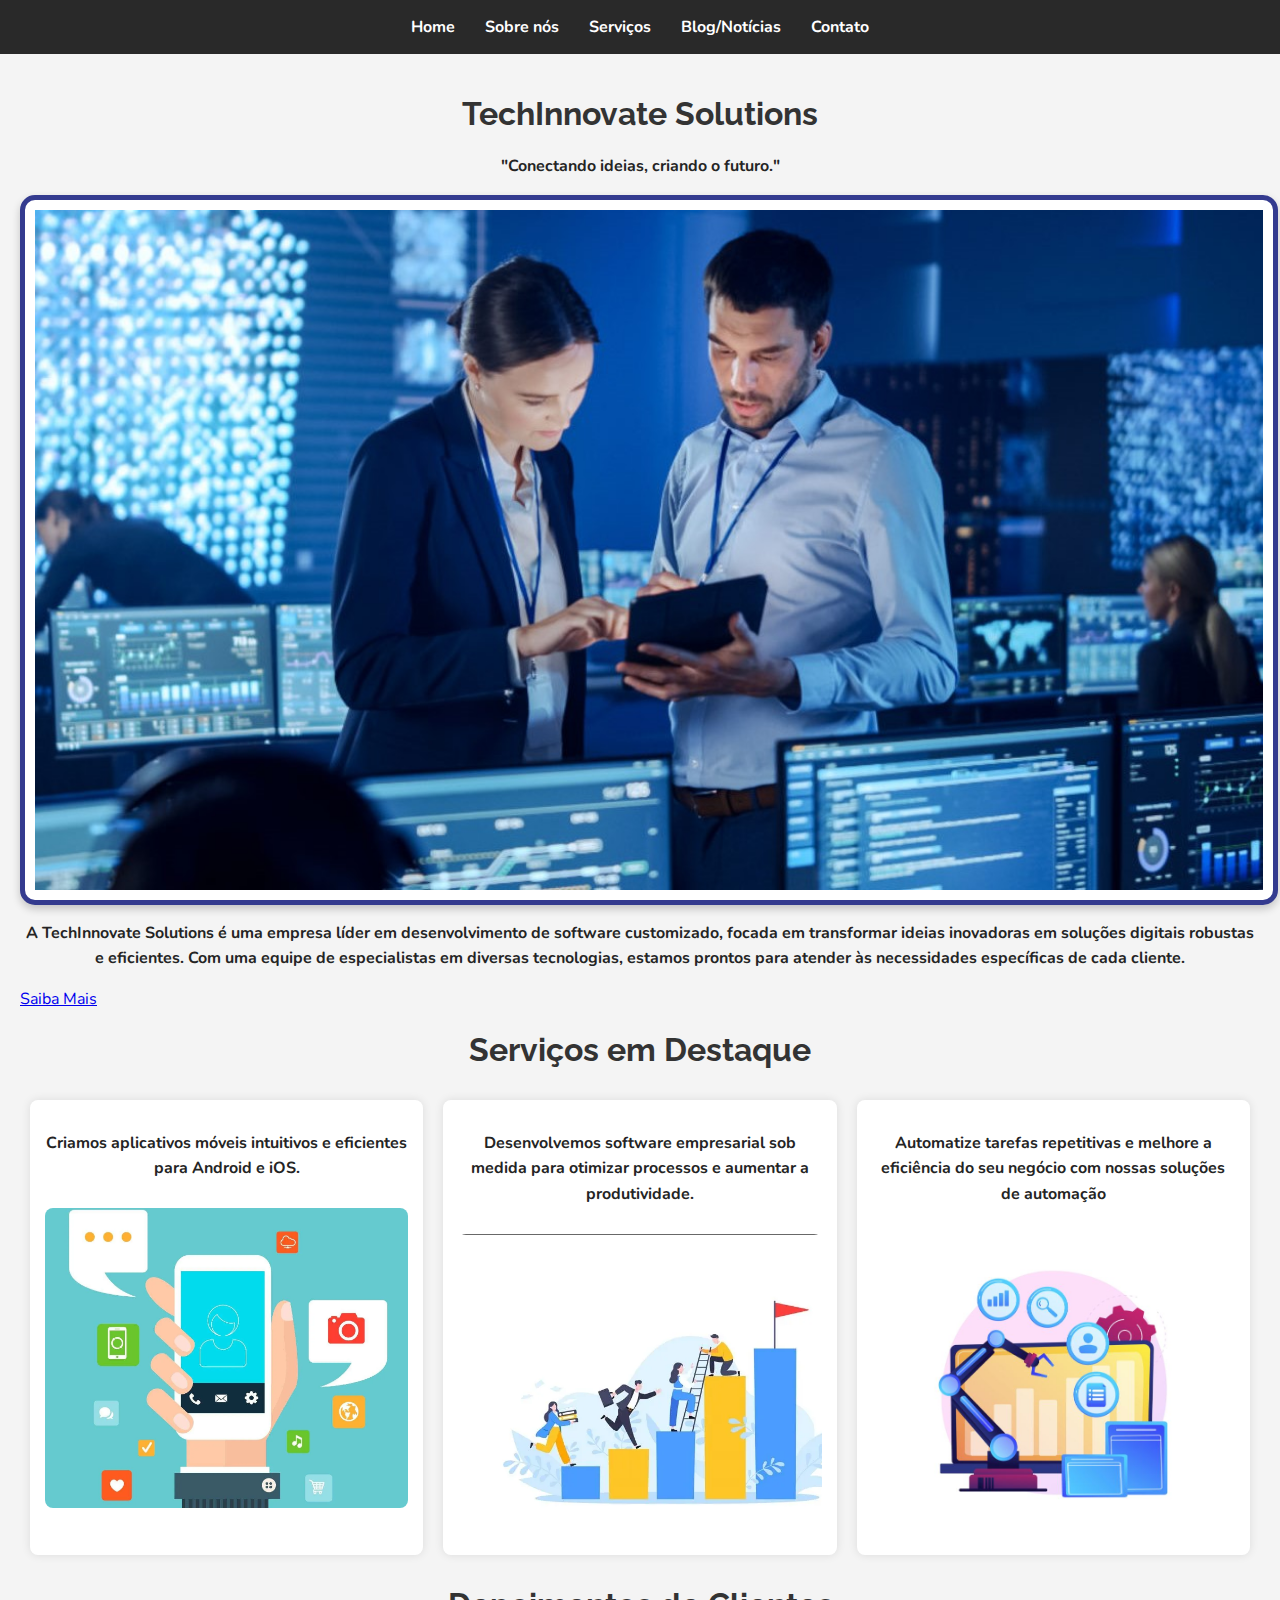
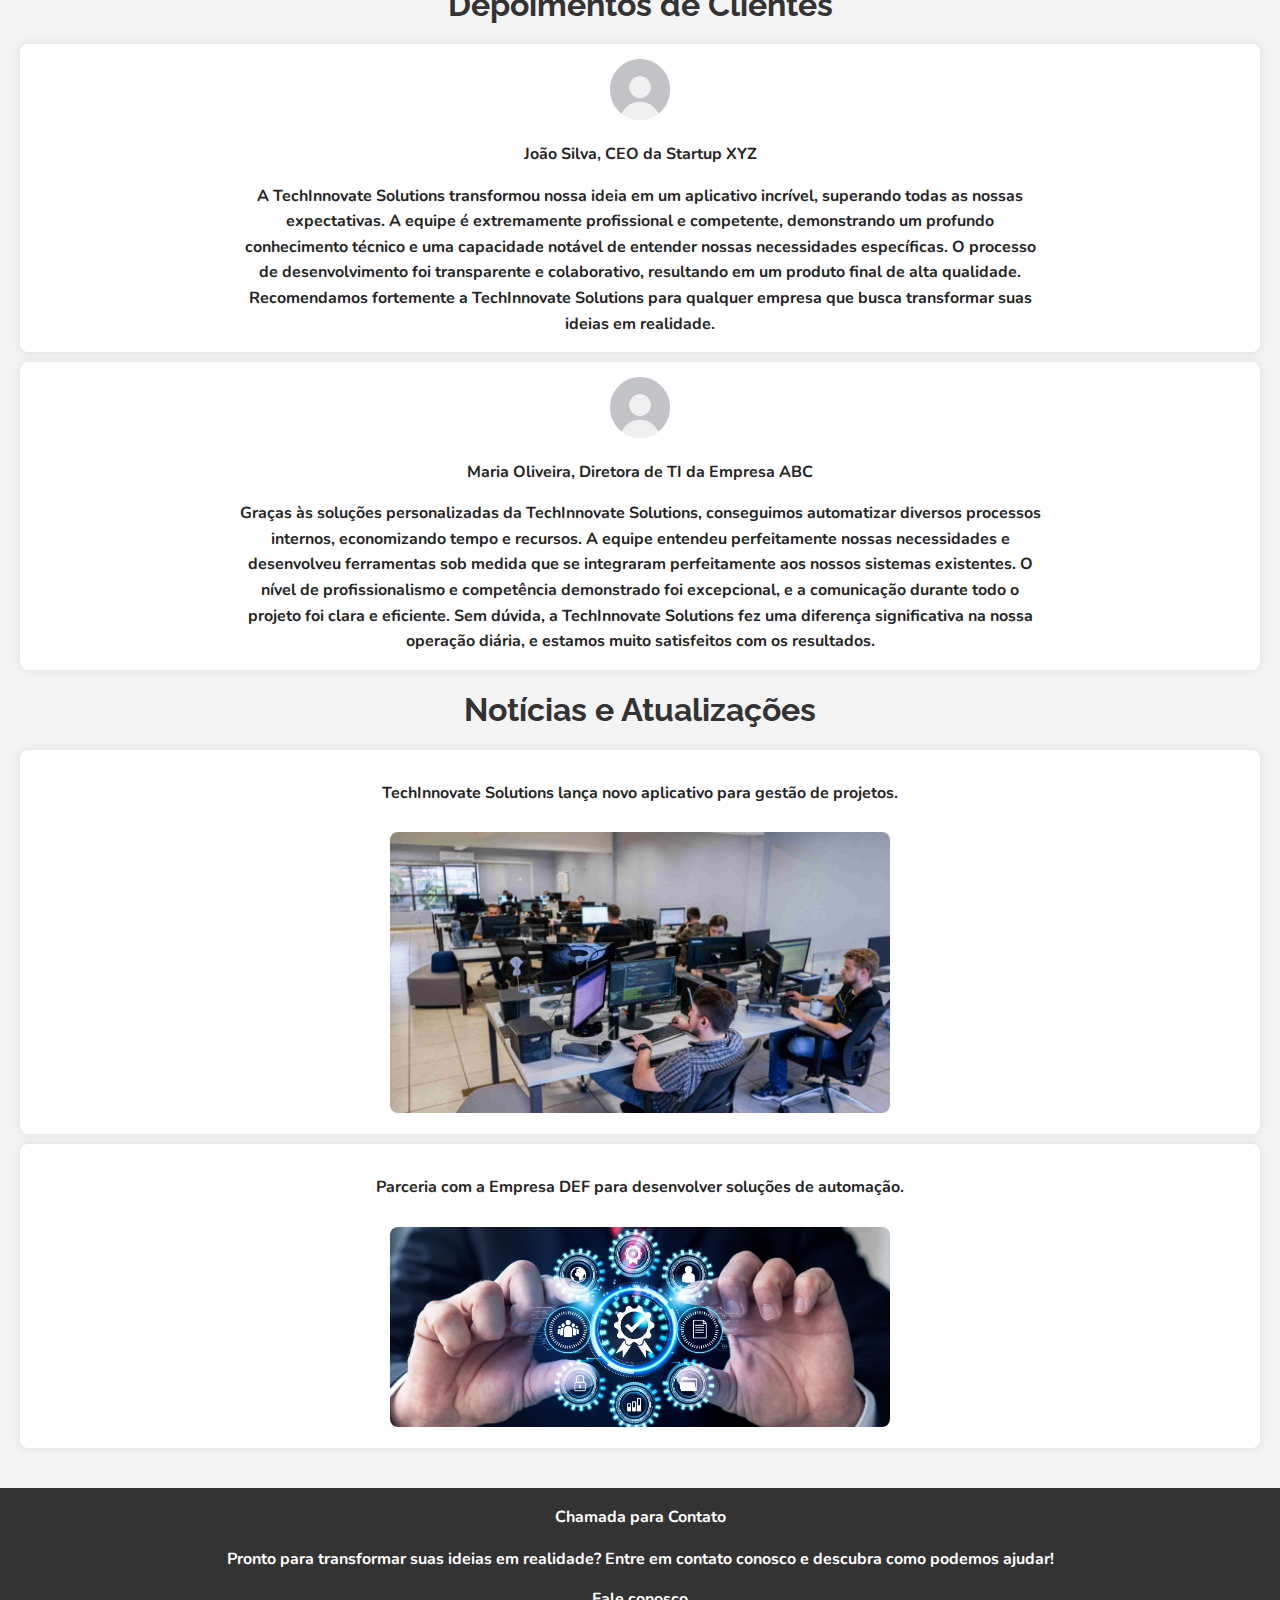
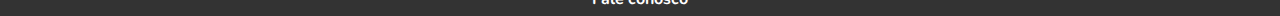
<file: index.html>
<!DOCTYPE html>
<html lang="en">

<head>
    <meta charset="UTF-8">
    <meta name="viewport" content="width=device-width, initial-scale=1.0">
    <title>Home - TechInnovate Solutions</title>
    <link rel="stylesheet" href="style.css">
    <link href="https://fonts.googleapis.com/css2?family=Nunito:wght@400;700&family=Raleway:wght@400;700&display=swap" rel="stylesheet">


</head>

<body>
    <header>
        <nav>
            <a href="index.html">Home</a>
            <a href="erro.html">Sobre nós</a>
            <a href="erro.html">Serviços</a>
            <a href="erro.html">Blog/Notícias</a>
            <a href="erro.html">Contato</a>
        </nav>
    </header>
    <main>
        <h1>TechInnovate Solutions</h1>
        <p>"Conectando ideias, criando o futuro."</p>
        <div class="banner">
            <img src="assets\Empresas-de-tecnologia-1200x900.jpg" alt="Banner Empresa">
        </div>
        <p>A TechInnovate Solutions é uma empresa líder em desenvolvimento de software customizado, focada em
            transformar ideias inovadoras em soluções digitais robustas e eficientes. Com uma equipe de especialistas em
            diversas tecnologias, estamos prontos para atender às necessidades específicas de cada cliente.</p>
        <a href="erro.html">Saiba Mais</a>

        <h1>Serviços em Destaque</h1>
        <div class="conteudo-principal">
            <div class="conteudo-card">
                <p>Criamos aplicativos móveis intuitivos e eficientes para Android e iOS.</p>
                <img src="assets/Imagem-Mobile.webp"
                    alt="Imagem Criamos aplicativos móveis intuitivos e eficientes para Android e iOS.">
            </div>
            <div class="conteudo-card">
                <p>Desenvolvemos software empresarial sob medida para otimizar processos e aumentar a produtividade.</p>
                <img src="assets/Imagem-Desenvolvimento-de-software.png"
                    alt="Imagem Desenvolvemos software empresarial sob medida para otimizar processos e aumentar a produtividade.">
            </div>
            <div class="conteudo-card">
                <p>Automatize tarefas repetitivas e melhore a eficiência do seu negócio com nossas soluções de automação
                </p>
                <img src="assets/imagem-automatize-tarefa.jpg"
                    alt="Imagem Automatize tarefas repetitivas e melhore a eficiência do seu negócio com nossas soluções de automação">
            </div>
        </div>

        <div class="conteudo-depoimento-cliente">
            <h1>Depoimentos de Clientes</h1>
            <div class="depoimento-cliente-card">
                <img src="assets/usuario-sem-foto.jpg" alt="Usuario-sem-foto" class="imagem-usuario">
                <p>João Silva, CEO da Startup XYZ</p>
                <p class="cliente-texto">A TechInnovate Solutions transformou nossa ideia em um aplicativo incrível, superando todas as nossas expectativas. A equipe é extremamente profissional e competente, demonstrando um profundo conhecimento técnico e uma capacidade notável de entender nossas necessidades específicas. O processo de desenvolvimento foi transparente e colaborativo, resultando em um produto final de alta qualidade. Recomendamos fortemente a TechInnovate Solutions para qualquer empresa que busca transformar suas ideias em realidade.</p>
            </div>
            <div class="depoimento-cliente-card">
                <img src="assets/usuario-sem-foto.jpg" alt="Usuario-sem-foto" class="imagem-usuario">
                <p>Maria Oliveira, Diretora de TI da Empresa ABC</p>
                <p class="cliente-texto">Graças às soluções personalizadas da TechInnovate Solutions, conseguimos automatizar diversos processos internos, economizando tempo e recursos. A equipe entendeu perfeitamente nossas necessidades e desenvolveu ferramentas sob medida que se integraram perfeitamente aos nossos sistemas existentes. O nível de profissionalismo e competência demonstrado foi excepcional, e a comunicação durante todo o projeto foi clara e eficiente. Sem dúvida, a TechInnovate Solutions fez uma diferença significativa na nossa operação diária, e estamos muito satisfeitos com os resultados.</p>
            </div>
        </div>

        <div class="conteudo-noticia">
            <h1>Notícias e Atualizações</h1>
            <div class="noticia-card">
                <p>TechInnovate Solutions lança novo aplicativo para gestão de projetos.</p>
                <img src="assets/interact-start-lancamento-1.jpg" alt=" Imagem TechInnovate Solutions lança novo aplicativo para gestão de projetos.">
            </div>
            <div class="noticia-card">
                <p>Parceria com a Empresa DEF para desenvolver soluções de automação.</p>
                <img src="assets/rpa.jpg" alt="Imagem Parceria com a Empresa DEF para desenvolver soluções de automação.">
            </div>
        </div>
    </main>

    <footer>
        <p class="texto-footer">Chamada para Contato</p>
        <p class="texto-footer">Pronto para transformar suas ideias em realidade? Entre em contato conosco e descubra como podemos ajudar!
        </p>
        <a href="erro.html">Fale conosco</a>
    </footer>
</body>

</html>
</file>
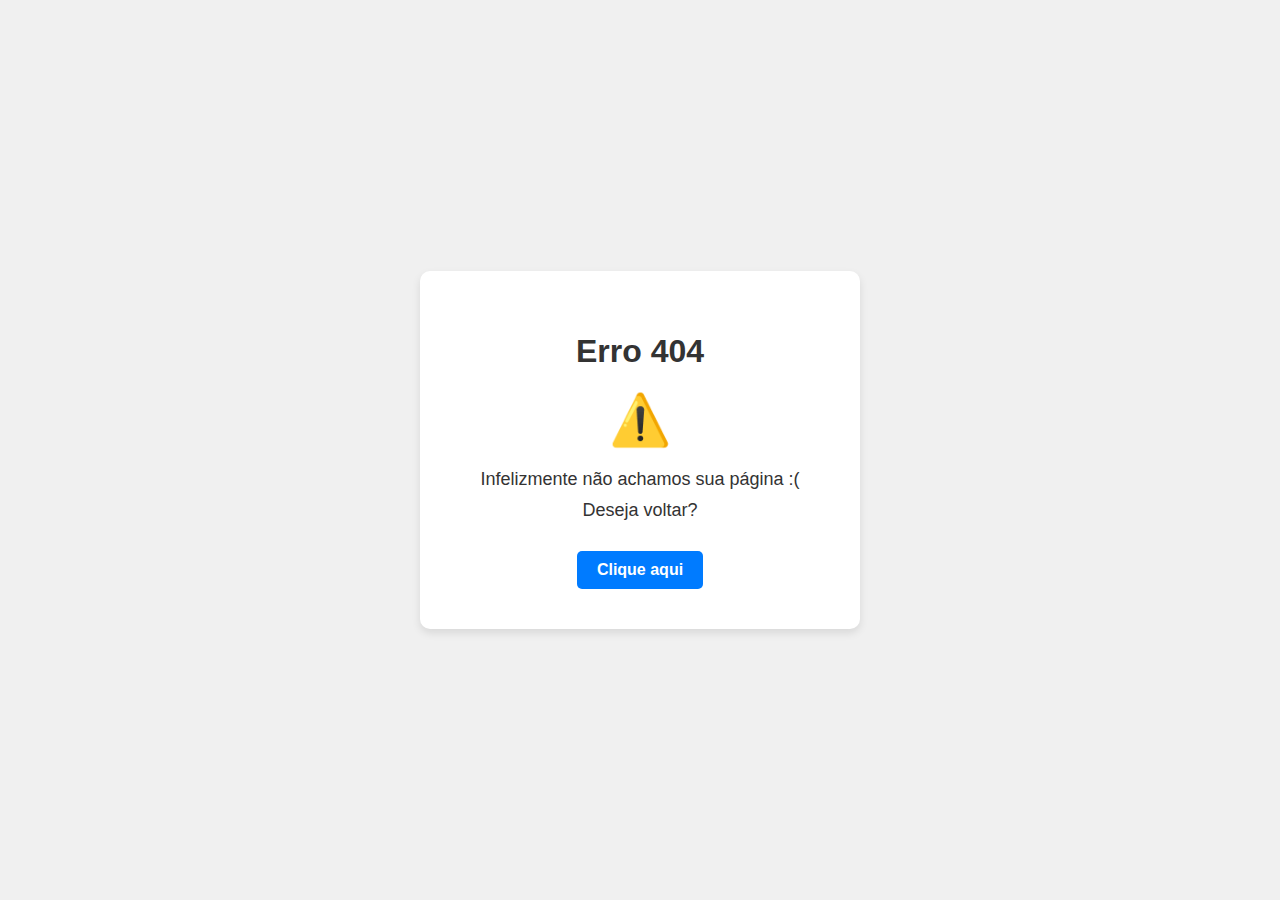
<file: erro.html>
<!DOCTYPE html>
<html lang="en">
<head>
    <meta charset="UTF-8">
    <meta name="viewport" content="width=device-width, initial-scale=1.0">
    <title>Erro :(</title>
    <link rel="stylesheet" href="erro.css">
</head>
<body>
    <div class="container">
        <h1>Erro 404</h1>
        <div class="icon">⚠️</div>
        <p>Infelizmente não achamos sua página :(</p>
        <p>Deseja voltar?</p>
        <a href="index.html">Clique aqui</a>
</body>
</html>
</file>
<file: style.css>
body {
    font-family: 'Nunito', sans-serif;
    margin: 0;
    padding: 0;
    background-color: #f4f4f4;
}

header {
    background-color: #292929;
    color: #fff;
    padding: 1em 0;
}

nav {
    display: flex;
    justify-content: center;
}

nav a {
    color: #fff;
    margin: 0 15px;
    text-decoration: none;
    font-weight: bold;
}

nav a:hover {
    text-decoration: underline;
}

main {
    padding: 20px;
}

h1 {
    color: #333;
    text-align: center;
    font-family: 'Raleway', sans-serif;
    font-weight: 700;
}

p {
    color: #242424;
    line-height: 1.6;
    text-align: center;
    font-weight: bold;
}

.banner img {
    width: 99%;
    height: auto;
    display: block;
    margin: 0 auto;
    border: 5px solid #343b8f;
    border-radius: 15px;
    box-shadow: 0 4px 8px rgba(0, 0, 0, 0.2);
    padding: 10px;
    background-color: #fff;
}

.conteudo-principal {
    margin: 20px 0;
    display: flex;
    flex-wrap: wrap;
    justify-content: space-between;
}

.conteudo-depoimento-cliente,.conteudo-noticia {
    margin: 20px 0;

}

.conteudo-card {
    background-color: #fff;
    padding: 15px;
    border-radius: 8px;
    box-shadow: 0 0 10px rgba(0, 0, 0, 0.1);
    margin: 10px;
    flex: 1 1 300px;
    text-align: center;
}

.conteudo-card img {
    width: 100%;
    height: 300px;
    object-fit: cover;
    border-radius: 8px;
    margin-top: 10px;
}

.depoimento-cliente-card,.noticia-card {
    background-color: #fff;
    padding: 15px;
    border-radius: 8px;
    box-shadow: 0 0 10px rgba(0, 0, 0, 0.1);
    margin: 10px 0;
    text-align: center;
}

.imagem-usuario {
    width: 5%;
}

.cliente-texto {
    margin: 0px 200px 0px 200px;
}

.noticia-card img {
    width: 50%;
    max-width: 500px;
    height: auto;
    object-fit: cover;
    border-radius: 8px;
    margin-top: 10px;
}

footer {
    background-color: #333;
    color: #fff;
    text-align: center;
    padding: 1px 0 6px 0;
}

.texto-footer {
    color: #fff;
    font-weight: 700;
}

footer a {
    color: #fff;
    text-decoration: none;
    font-weight: bold;
}

footer a:hover {
    text-decoration: underline;
}

@media (max-width: 1092px) {

    .banner img {
        width: 85%;
    }

    .cliente-texto {
        text-align: center;
        margin: 0 5% 0 5%;
    }

    .texto-footer {
        margin: 0 5% 0 5%;
    }
}

@media(max-width:500px) {

    header {
        padding: 0.5em 0;
        /* Reduz o padding para telas menores */
    }

    nav {
        display: block;
        text-align: center;
    }

    nav a {
        display: block;
        margin: 10px 0;
        /* Ajusta a margem para um layout vertical */
    }
}
</file>
<file: erro.css>
body {
    font-family: 'Raleway', sans-serif;
    background-color: #f0f0f0;
    color: #333;
    display: flex;
    justify-content: center;
    align-items: center;
    height: 100vh;
    margin: 0;
}

.container {
    text-align: center;
    background-color: #fff;
    padding: 40px 20px;
    border-radius: 10px;
    box-shadow: 0 4px 8px rgba(0, 0, 0, 0.1);
    max-width: 400px;
    width: 100%;
}

.icon {
    font-size: 50px;
    color: #ff6b6b;
    margin-bottom: 20px;
}

p {
    margin: 10px 0;
    font-size: 18px;
}

a {
    display: inline-block;
    margin-top: 20px;
    padding: 10px 20px;
    background-color: #007BFF;
    color: #fff;
    text-decoration: none;
    font-weight: bold;
    border-radius: 5px;
    transition: background-color 0.3s ease;
}

a:hover {
    background-color: #0056b3;
    scale: 1.01;
}
</file>
